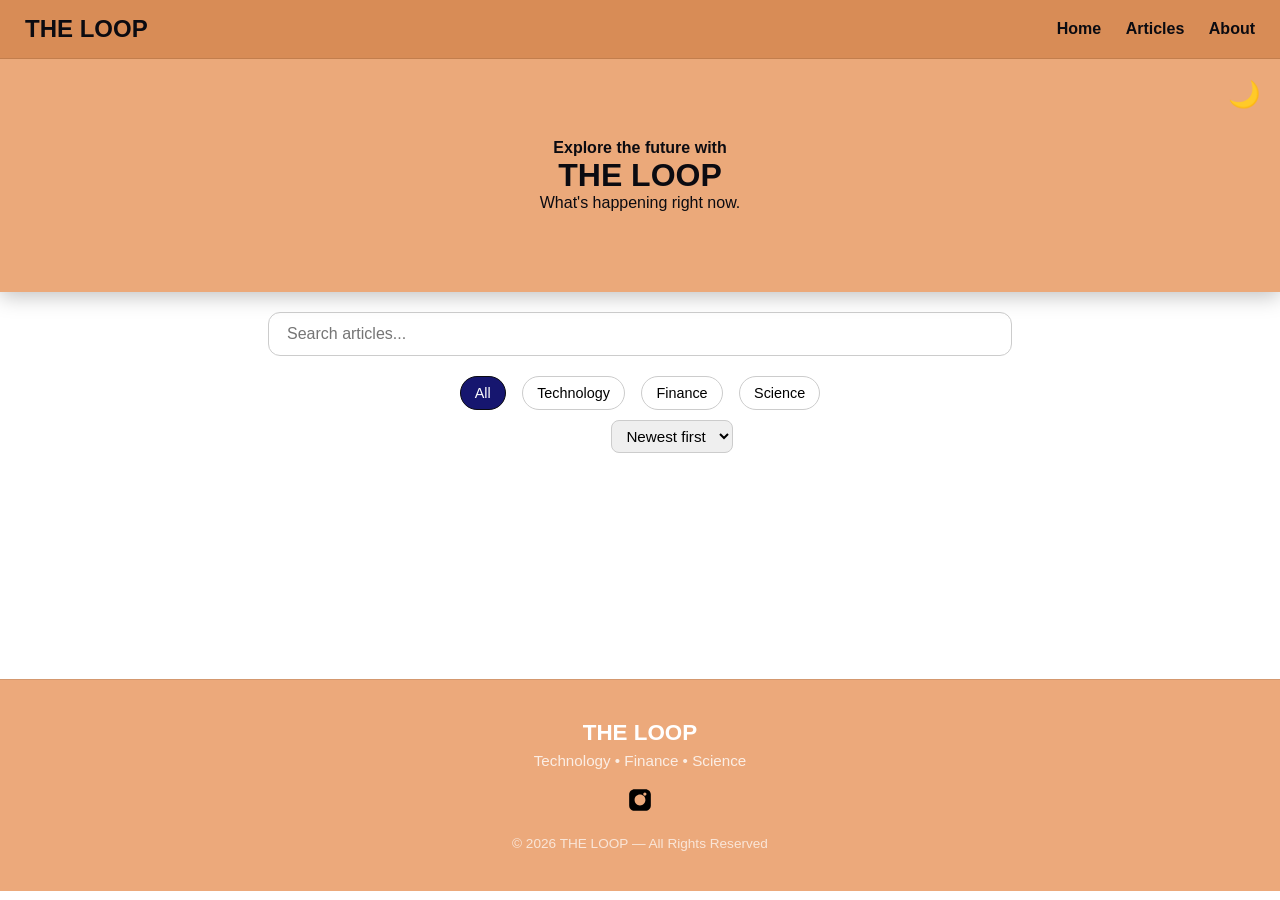
<file: public/index.html>
<!DOCTYPE html>
<html lang="en">
<head>
  <meta charset="UTF-8" />
  <meta name="viewport" content="width=device-width, initial-scale=1.0" />
  <title>LOOP — Tech • Finance • Innovation</title>
  <link rel="stylesheet" href="styles.css" />
</head>

<body class="page-fade" data-page="home">

  <!-- NAVBAR -->
  <nav class="navbar glass">
    <h2>THE LOOP</h2>
    <div class="nav-links">
      <a href="index.html" class="active">Home</a>
      <a href="articles.html">Articles</a>
      <a href="about.html">About</a>
    </div>
  </nav>

  <!-- HEADER / HERO -->
  <header class="hero">
    <h4>Explore the future with</h4>
    <h1>THE LOOP</h1>
    <p>What's happening right now.</p>
    <button id="themeToggle">🌙</button>
  </header>

  <!-- SEARCH BAR -->
  <section class="search-section">
    <input id="search" placeholder="Search articles..." />
  </section>

  <!-- CATEGORY FILTERS -->
  <section class="filter-section">
    <button class="filter-btn active" data-category="all">All</button>
    <button class="filter-btn" data-category="Technology">Technology</button>
    <button class="filter-btn" data-category="Finance">Finance</button>
    <button class="filter-btn" data-category="Innovation">Science</button>
  </section>

  <!-- SORTING -->
  <section class="sort-section">
    <label for="sort">Sort by:</label>
    <select id="sort">
      <option value="newest">Newest first</option>
      <option value="oldest">Oldest first</option>
    </select>
  </section>

  <!-- FEATURED ARTICLE -->
  <section id="featured" class="featured-section"></section>

  <!-- ARTICLE GRID -->
  <main id="articles"></main>

  <!-- ARTICLE DETAIL MODAL -->
  <div id="articleModal" class="modal">
    <div class="modal-content">
      <span id="modalClose" class="modal-close">&times;</span>
      <img id="modalImage" />
      <h2 id="modalTitle"></h2>
      <p id="modalCategory"></p>
      <div id="modalContent"></div>
    </div>
  </div>

  <!-- INFINITE SCROLL LOADER (hidden on home by JS) -->
  <div id="infiniteLoader" class="infinite-loader">Loading more articles...</div>

  <!-- SCROLL TO TOP BUTTON -->
  <button id="scrollTop">↑</button>

  <!-- FOOTER -->
  <footer class="loop-footer">
    <div class="footer-content">
      <h3>THE LOOP</h3>
      <p>Technology • Finance • Science</p>

      <div class="footer-icons">
  <a href="https://www.instagram.com/theloop" class="footer-icon" aria-label="Instagram" target="_blank">
    <svg width="22" height="22" viewBox="0 0 24 24" fill="none">
      <path d="M7 2C4.2 2 2 4.2 2 7V17C2 19.8 4.2 22 7 22H17C19.8 22 22 19.8 22 17V7C22 4.2 19.8 2 17 2H7ZM12 7C14.8 7 17 9.2 17 12C17 14.8 14.8 17 12 17C9.2 17 7 14.8 7 12C7 9.2 9.2 7 12 7ZM18 6.5C18 7.3 17.3 8 16.5 8C15.7 8 15 7.3 15 6.5C15 5.7 15.7 5 16.5 5C17.3 5 18 5.7 18 6.5Z" 
            fill="currentColor"/>
    </svg>
  </a>
  </div>
  </div>

  <p class="footer-copy">© 2026 THE LOOP — All Rights Reserved</p>
</footer>

  <script src="script.min.js"></script>
</body>
</html>
</file>
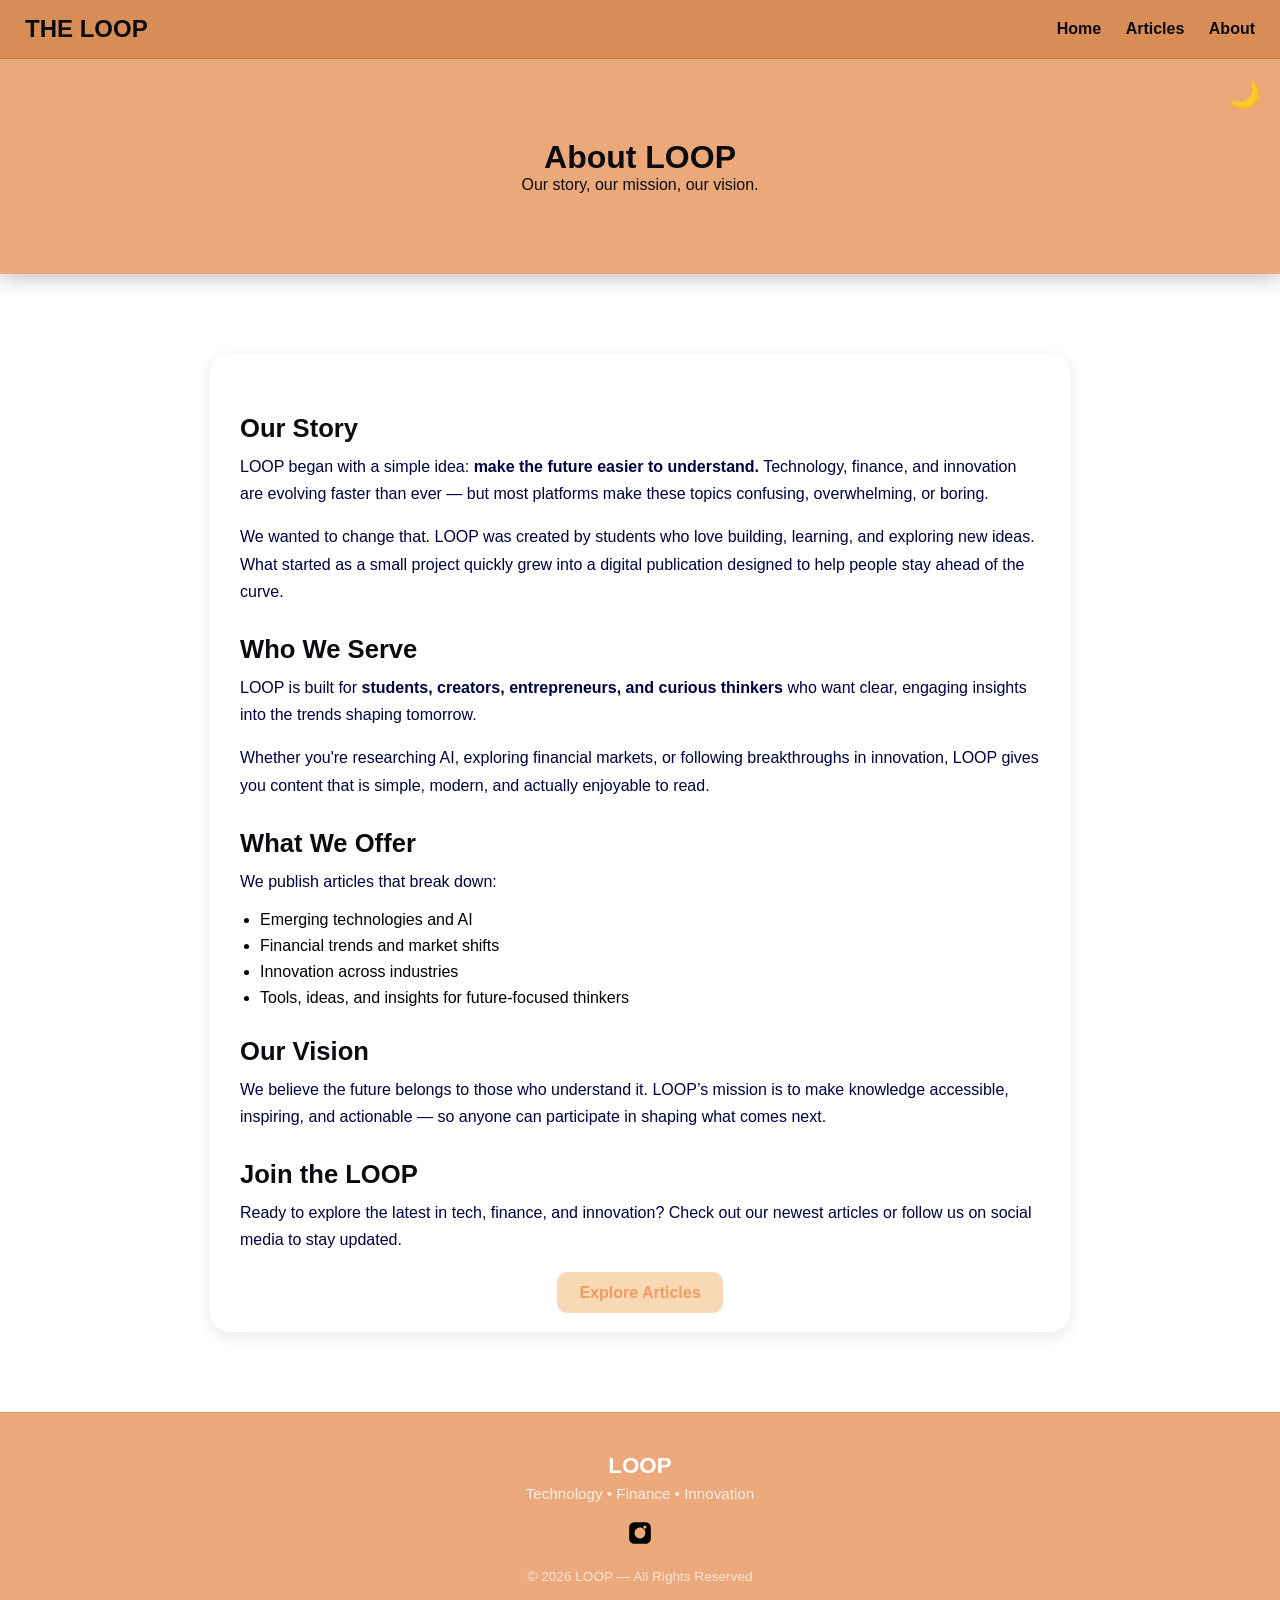
<file: public/about.html>
<!DOCTYPE html>
<html lang="en">
<head>
  <meta charset="UTF-8" />
  <meta name="viewport" content="width=device-width, initial-scale=1.0" />
  <title>About — LOOP</title>
  <link rel="stylesheet" href="styles.css" />
</head>

<body class="page-fade" data-page="about">

  <!-- NAVBAR -->
  <nav class="navbar glass">
    <h2>THE LOOP</h2>
    <div class="nav-links">
      <a href="index.html">Home</a>
      <a href="articles.html">Articles</a>
      <a href="about.html" class="active">About</a>
    </div>
  </nav>

  <!-- HERO -->
  <header class="hero small-hero">
    <h1>About LOOP</h1>
    <p>Our story, our mission, our vision.</p>
    <button id="themeToggle">🌙</button>
  </header>

  <!-- ABOUT CONTENT -->
  <section class="about-section">
    <div class="about-container">

      <!-- BRAND STORY -->
      <h2 class="about-heading">Our Story</h2>
      <p class="about-text">
        LOOP began with a simple idea: <strong>make the future easier to understand.</strong>  
        Technology, finance, and innovation are evolving faster than ever — but most platforms
        make these topics confusing, overwhelming, or boring.
      </p>
      <p class="about-text">
        We wanted to change that. LOOP was created by students who love building, learning,
        and exploring new ideas. What started as a small project quickly grew into a digital
        publication designed to help people stay ahead of the curve.
      </p>

      <!-- WHO WE SERVE -->
      <h2 class="about-heading">Who We Serve</h2>
      <p class="about-text">
        LOOP is built for <strong>students, creators, entrepreneurs, and curious thinkers</strong>
        who want clear, engaging insights into the trends shaping tomorrow.
      </p>
      <p class="about-text">
        Whether you're researching AI, exploring financial markets, or following breakthroughs
        in innovation, LOOP gives you content that is simple, modern, and actually enjoyable to read.
      </p>

      <!-- WHAT WE OFFER -->
      <h2 class="about-heading">What We Offer</h2>
      <p class="about-text">
        We publish articles that break down:
      </p>
      <ul class="about-list">
        <li>Emerging technologies and AI</li>
        <li>Financial trends and market shifts</li>
        <li>Innovation across industries</li>
        <li>Tools, ideas, and insights for future‑focused thinkers</li>
      </ul>

      <!-- VISION -->
      <h2 class="about-heading">Our Vision</h2>
      <p class="about-text">
        We believe the future belongs to those who understand it.  
        LOOP’s mission is to make knowledge accessible, inspiring, and actionable — so anyone
        can participate in shaping what comes next.
      </p>

      <!-- CTA -->
      <h2 class="about-heading">Join the LOOP</h2>
      <p class="about-text">
        Ready to explore the latest in tech, finance, and innovation?  
        Check out our newest articles or follow us on social media to stay updated.
      </p>

      <div class="about-cta">
        <a href="articles.html" class="cta-button">Explore Articles</a>
      </div>

    </div>
  </section>

  <!-- FOOTER -->
  <footer class="loop-footer">
    <div class="footer-content">
      <h3>LOOP</h3>
      <p>Technology • Finance • Innovation</p>

      <div class="footer-icons">
        <a href="https://www.instagram.com/theloop" class="footer-icon" aria-label="Instagram" target="_blank">
          <svg width="22" height="22" viewBox="0 0 24 24" fill="none">
            <path d="M7 2C4.2 2 2 4.2 2 7V17C2 19.8 4.2 22 7 22H17C19.8 22 22 19.8 22 17V7C22 4.2 19.8 2 17 2H7ZM12 7C14.8 7 17 9.2 17 12C17 14.8 14.8 17 12 17C9.2 17 7 14.8 7 12C7 9.2 9.2 7 12 7ZM18 6.5C18 7.3 17.3 8 16.5 8C15.7 8 15 7.3 15 6.5C15 5.7 15.7 5 16.5 5C17.3 5 18 5.7 18 6.5Z" 
            fill="currentColor"/>
          </svg>
        </a>
      </div>
    </div>

    <p class="footer-copy">© 2026 LOOP — All Rights Reserved</p>
  </footer>

  <script src="script.min.js"></script>
</body>
</html>
</file>
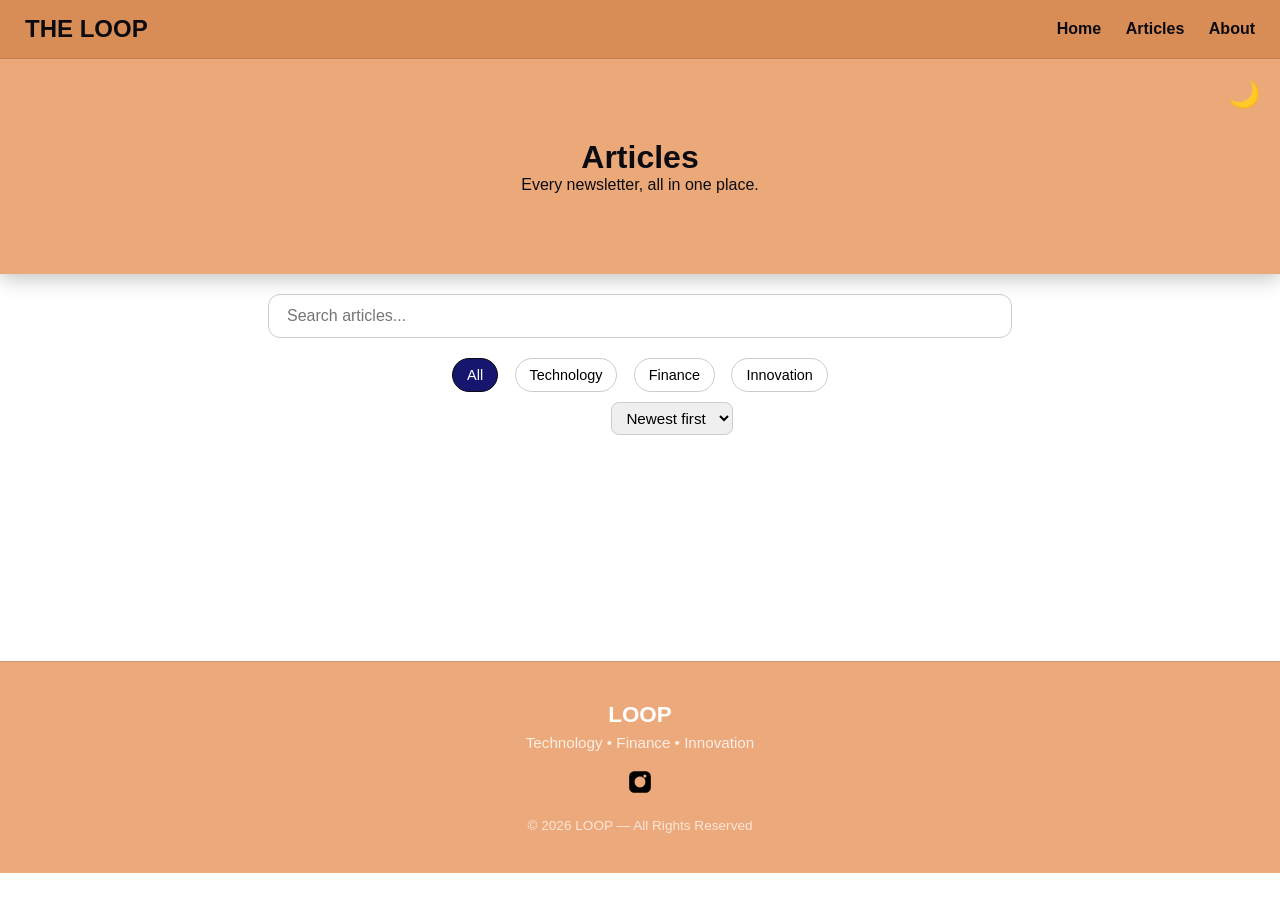
<file: public/articles.html>
<!DOCTYPE html>
<html lang="en">
<head>
  <meta charset="UTF-8" />
  <meta name="viewport" content="width=device-width, initial-scale=1.0" />
  <title>Articles — THE LOOP</title>
  <link rel="stylesheet" href="styles.css" />
</head>

<body class="page-fade" data-page="articles">

  <!-- NAVBAR -->
  <nav class="navbar glass">
    <h2>THE LOOP</h2>
    <div class="nav-links">
      <a href="index.html">Home</a>
      <a href="articles.html" class="active">Articles</a>
      <a href="about.html">About</a>
    </div>
  </nav>

  <!-- PAGE HEADER -->
  <header class="hero small-hero">
    <h1>Articles</h1>
    <p>Every newsletter, all in one place.</p>
    <button id="themeToggle">🌙</button>
  </header>

  <!-- SEARCH -->
  <section class="search-section">
    <input id="search" placeholder="Search articles..." />
  </section>

  <!-- CATEGORY FILTERS -->
  <section class="filter-section">
    <button class="filter-btn active" data-category="all">All</button>
    <button class="filter-btn" data-category="Technology">Technology</button>
    <button class="filter-btn" data-category="Finance">Finance</button>
    <button class="filter-btn" data-category="Innovation">Innovation</button>
  </section>

  <!-- SORTING -->
  <section class="sort-section">
    <label for="sort">Sort by:</label>
    <select id="sort">
      <option value="newest">Newest first</option>
      <option value="oldest">Oldest first</option>
    </select>
  </section>
  

  <!-- FEATURED ARTICLE -->
  <section id="featured" class="featured-section"></section>

  <!-- ARTICLE GRID -->
  <main id="articles"></main>

  <!-- ARTICLE DETAIL MODAL -->
  <div id="articleModal" class="modal">
    <div class="modal-content">
      <span id="modalClose" class="modal-close">&times;</span>
      <img id="modalImage" />
      <h2 id="modalTitle"></h2>
      <p id="modalCategory"></p>
      <div id="modalContent"></div>
    </div>
  </div>

  <!-- INFINITE SCROLL LOADER -->
  <div id="infiniteLoader" class="infinite-loader">Loading more articles...</div>

  <!-- SCROLL TO TOP BUTTON -->
  <button id="scrollTop">↑</button>

  <!-- FOOTER -->
  <footer class="loop-footer">
    <div class="footer-content">
      <h3>LOOP</h3>
      <p>Technology • Finance • Innovation</p>

      <div class="footer-icons">
  <a href="https://www.instagram.com/theloop" class="footer-icon" aria-label="Instagram" target="_blank">
    <svg width="22" height="22" viewBox="0 0 24 24" fill="none">
      <path d="M7 2C4.2 2 2 4.2 2 7V17C2 19.8 4.2 22 7 22H17C19.8 22 22 19.8 22 17V7C22 4.2 19.8 2 17 2H7ZM12 7C14.8 7 17 9.2 17 12C17 14.8 14.8 17 12 17C9.2 17 7 14.8 7 12C7 9.2 9.2 7 12 7ZM18 6.5C18 7.3 17.3 8 16.5 8C15.7 8 15 7.3 15 6.5C15 5.7 15.7 5 16.5 5C17.3 5 18 5.7 18 6.5Z" 
            fill="currentColor"/>
    </svg>
  </a>
</div>

    </div>

    <p class="footer-copy">©
    2026 LOOP — All Rights Reserved</p>

  <script src="script.min.js"></script>
</body>
</html>
</file>
<file: public/styles.css>
/*------------------------------  
  GLOBAL BASE + PAGE FADE-IN
------------------------------ */
* {
  margin: 0;
  padding: 0;
  box-sizing: border-box;
  font-family: Arial, Helvetica, sans-serif;
}

.page-fade {
  animation: fadePage 0.6s ease-out;
}

@keyframes fadePage {
  from { opacity: 0; }
  to { opacity: 1; }
}

body {
  background: white;
  color: black;
  transition: background 0.3s ease, color 0.3s ease;
}

body.dark {
  background: #161515;
  color: #eaeaea;
}

/* ------------------------------
   NAVBAR (STICKY + GLASS)
------------------------------ */
.navbar {
  position: sticky;
  top: 0;
  z-index: 1000;
  padding: 15px 25px;
  color: #0b0b11;
  display: flex;
  justify-content: space-between;
  align-items: center;
  backdrop-filter: blur(12px);
  background: #d88c56;
  border-bottom: 1px solid rgba(0,0,0,0.1);
}

body.dark .navbar {
  background: #0b0b11;
  border-bottom: 1px solid rgba(255,255,255,0.2);
  color: #f9c8a5;

}

.nav-links a {
  margin-left: 20px;
  text-decoration: none;
  color: inherit;
  font-weight: bold;
}

.nav-links a:hover {
  opacity: 0.7;
}

/* Mobile navbar fix */
@media (max-width: 600px) {
  .navbar {
    padding: 0.6rem 1rem;
    display: flex;
    justify-content: space-between;
    align-items: center;
  }

  .navbar-links {
    display: flex;
    gap: 1rem;
    font-size: 0.9rem;
  }

  .navbar-links a {
    padding: 0.3rem 0;
  }
}

/* ------------------------------
   HEADER (ANIMATED GRADIENT)
------------------------------ */
.hero {
  padding: 80px 20px;
  text-align: center;
  background: linear-gradient(135deg, #eba97a, #eba97a);
  background-size: 200% 200%;
  animation: gradientMove 6s ease infinite;
  color: #0b0b11;
  position: relative;
  box-shadow: 0 4px 20px rgba(0,0,0,0.25);
}

@keyframes gradientMove {
  0% { background-position: 0% 50%; }
  50% { background-position: 100% 50%; }
  100% { background-position: 0% 50%; }
}

body.dark .hero {
  background: linear-gradient(135deg, #12121c, #12121c);
  color: #eba97a
}

/* ------------------------------
   DARK MODE TOGGLE
------------------------------ */
#themeToggle {
  position: absolute;
  top: 20px;
  right: 20px;
  font-size: 26px;
  background: none;
  border: none;
  cursor: pointer;
  transition: transform 0.3s ease;
}

#themeToggle:active {
  transform: rotate(180deg) scale(1.2);
}

/* ------------------------------
   SEARCH BAR
------------------------------ */
.search-section {
  text-align: center;
  padding: 20px;
}

#search {
  width: 60%;
  padding: 12px 18px;
  border-radius: 12px;
  border: 1px solid #ccc;
  font-size: 1rem;
  transition: 0.3s;
}

#search:focus {
  outline: none;
  border-color: #4f46e5;
  box-shadow: 0 0 10px rgba(79,70,229,0.3);
}

/* ------------------------------
   CATEGORY FILTERS
------------------------------ */
.filter-section {
  text-align: center;
  padding-bottom: 10px;
}

.filter-btn {
  margin: 0 6px;
  padding: 8px 14px;
  border-radius: 20px;
  border: 1px solid #ccc;
  background: white;
  cursor: pointer;
  font-size: 0.9rem;
  transition: 0.2s;
}

.filter-btn.active {
  background: #16166f;
  color: white;
  border-color: #0b0b11;
}

body.dark .filter-btn {
  background: #1e1e1e;
  color: #de8749;
  border-color: #555;
}

body.dark .filter-btn.active {
  background: #ffffff;
  color: #000;
}

/* ------------------------------
   SORT SECTION
------------------------------ */
.sort-section {
  text-align: center;
  padding-bottom: 10px;
}

.sort-section label {
  margin-right: 8px;
  font-size: 0.95rem;
}

#sort {
  padding: 6px 10px;
  border-radius: 8px;
  border: 1px solid #ccc;
  font-size: 0.95rem;
}

body.dark #sort {
  background: #1e1e1e;
  color: #eaeaea;
  border-color: #555;
}

/* ------------------------------
   SECTION SEPARATOR
------------------------------ */
.section-separator {
  margin: 40px auto 20px;
  max-width: 900px;
  padding: 0 20px 10px;
  font-size: 24px;
  font-weight: bold;
  opacity: 0.8;
  border-bottom: 2px solid #ddd;
}

body.dark .section-separator {
  margin: 40px auto 20px;
  max-width: 900px;
  padding: 0 20px 10px;
  font-size: 24px;
  font-weight: bold;
  color: #eaeaea; 
  border-bottom: 2px solid #F47A20;
  position: relative;
  opacity: 1;
  animation: fadeUp 0.6s ease forwards;

}

@keyframes fadeUp {
  from {
    opacity: 0;
    transform: translateY(10px);
  }
  to {
    opacity: 1;
    transform: translateY(0);
  }
}


/* ------------------------------
   FEATURED ARTICLE (IMPROVED)
------------------------------ */
/* Featured Card */


  .featured-card {
    position: relative;
    margin-left: 20px;
    margin-right: 20px;
    width: min(1200px, 92%);
    margin: 40px auto;
    cursor: pointer;
    height: 210px;
    border-radius: 22px;
    overflow: hidden;
    color: white;
}


/* Featured Image */
.featured-card .featured-image {
  position: absolute;
  inset: 0;
  width: 100%;
  height: 100%;
  object-fit: cover;
  z-index: 1;
}

/* Gradient Overlay */
.featured-card::after {
  content: "";
  position: absolute;
  inset: 0;
  background: linear-gradient(
    to bottom,
    rgba(0, 0, 0, 0.1),
    rgba(0, 0, 0, 0.7)
  );
  z-index: 2;
}

/* Featured Meta */
.featured-meta {
  position: absolute;
  top: 20px;
  left: 20px;
  z-index: 3;
  background: rgba(0,0,0,0.55);
  padding: 6px 12px;
  border-radius: 8px;
  font-size: 14px;
}

/* Featured Title */
.featured-title {
  position: relative;
  z-index: 3;
  font-size: 32px;
  font-weight: 700;
  max-width: 700px;
  line-height: 1.2;
  margin-bottom: 10px;
}

/* Read More Button */
.featured-readmore {
  position: relative;
  z-index: 3;
  font-size: 18px;
  font-weight: 500;
  margin-bottom: 300px;
  display: inline-block;
  padding: 10px 18px;
  background: rgba(255,255,255,0.15);
  border-radius: 10px;
  backdrop-filter: blur(6px);
  transition: 0.25s ease;
}

.featured-readmore:hover {
  background: rgba(255,255,255,0.3);
  transform: translateY(-2px);
}




body[data-page="articles"] #articles {
  max-width: 1000px;
  margin: 0 auto;
  padding: 40px 20px;

  display: flex;
  flex-direction: column;
  gap: 20px;
}
/* ------------------------------
   ARTICLES PAGE - ARCHIVE LIST
------------------------------ */

body[data-page="articles"] .article {
  display: flex;
  align-items: flex-start;
  gap: 20px;

  background: rgba(255,255,255,0.72);
  backdrop-filter: blur(14px);

  padding: 18px;
  border-radius: 18px;

  box-shadow: 0 6px 18px rgba(0,0,0,0.10);

  opacity: 0;
  transform: translateY(26px);
  transition: transform .28s ease, box-shadow .28s ease, opacity .35s ease;
}

body[data-page="articles"] .article.visible {
  opacity: 1;
  transform: translateY(0);
}

body[data-page="articles"] .article img {
  width: 220px;
  height: 140px;
  object-fit: cover;
  border-radius: 12px;
  flex-shrink: 0;
}

body[data-page="articles"] .article h2 {
  font-size: 1.3rem;
  margin-bottom: 10px;
  color: #1a1a1a;
}

body[data-page="articles"] .article p {
  color: #1e1e1e;
  font-size: .95rem;
  line-height: 1.6;
  opacity: .8;
}

body[data-page="articles"] .article:hover {
  transform: translateY(-4px);
  box-shadow: 0 14px 32px rgba(0,0,0,.18);
}
/* ------------------------------
   ARTICLES PAGE LIST - DARK MODE
------------------------------ */

body.dark[data-page="articles"] .article {
  background: rgba(255,255,255,.08);
  backdrop-filter: blur(18px);
  color: #eaeaea;
  box-shadow: 0 6px 20px rgba(255,255,255,.06);
}

body.dark[data-page="articles"] .article h2 {
  color: white;
}

body.dark[data-page="articles"] .article p {
  color: white;
}

body.dark[data-page="articles"] .article:hover {
  box-shadow: 0 18px 40px rgba(255,255,255,.08);
}

/* HOMEPAGE ARTICLE CARDS — PREMIUM MAGAZINE STYLE */

body[data-page="home"] #articles {
  max-width: 1400px;
  margin: 0 auto;
  padding: 40px 20px;
  display: grid;
  grid-template-columns: repeat(4, 1fr);
  gap: 28px;
}

/* HOMEPAGE GRID (auto-fit stays) */
body[data-page="home"] #articles {
  max-width: 900px;
  grid-template-columns: repeat(auto-fit, minmax(280px, 1fr));
}

/* ARTICLES PAGE GRID (fixed 3 columns) */
body[data-page="articles"] #articles {
  max-width: 1200px;
  grid-template-columns: repeat(3, 1fr);
  gap: 28px;
}

/* RESPONSIVE */
@media (max-width: 700px) {

  body[data-page="articles"] .article {
    flex-direction: column;
  }

  body[data-page="articles"] .article img {
    width: 100%;
    height: 220px;
  }

}

body[data-page="articles"] #featured {
  display: none !important;
}


@media (max-width: 1200px) {
  body[data-page="home"] #articles {
    grid-template-columns: repeat(3, 1fr);
  }
}

@media (max-width: 900px) {
  body[data-page="home"] #articles {
    grid-template-columns: repeat(2, 1fr);
  }
}

@media (max-width: 600px) {
  body[data-page="home"] #articles {
    grid-template-columns: 1fr;
  }
}

body[data-page="home"] #featured-card {
  display: block !important;
}


body[data-page="home"] .article {
  background: rgba(254, 175, 132, 0.9);
  backdrop-filter: blur(18px);
  padding: 26px;
  border-radius: 22px;
  box-shadow: 0 8px 28px rgba(0,0,0,0.14);
  transform: translateY(24px);
  opacity: 0;
  transition: transform .35s ease, opacity .35s ease, box-shadow .35s ease;
}

body[data-page="home"] .article.visible {
  transform: translateY(0);
  opacity: 1;
}

body[data-page="home"] .article img {
  width: 100%;
  height: 240px;
  object-fit: cover;
  border-radius: 18px;
  margin-bottom: 16px;
}

body[data-page="home"] .article h2 {
  font-size: 1.35rem;
  font-weight: 700;
  margin-bottom: 10px;
  letter-spacing: 0.3px;
}

body[data-page="home"] .article p {
  font-size: 1rem;
  opacity: 0.85;
  line-height: 1.55;
}

body[data-page="home"] .article:hover {
  transform: translateY(-10px);
  box-shadow: 0 16px 36px rgba(0,0,0,0.22);
}

/* HOMEPAGE ARTICLE CARDS — DARK MODE */
body.dark[data-page="home"] .article {
  background: rgba(255,255,255,0.06);
  backdrop-filter: blur(18px);
  color: #eaeaea;
  box-shadow: 0 8px 28px rgba(255,255,255,0.05);
}

body.dark[data-page="home"] .article img {
  opacity: 0.95;
  border-radius: 18px;
}

body.dark[data-page="home"] .article h2 {
  color: #ffffff;
  font-weight: 700;
  letter-spacing: 0.4px;
}

body.dark[data-page="home"] .article p {
  color: #d0d0d0;
  opacity: 0.9;
}

body.dark[data-page="home"] .article:hover {
  transform: translateY(-10px);
  box-shadow: 0 18px 40px rgba(255,255,255,0.08);
}

body {
  background: linear-gradient(#d88c56);
  color: rgb(255, 255, 255);
}

body.dark {
  background: linear-gradient(180deg, #0b0b11, #0b0b11, #0b0b11);
  color: #eaeaea;
}


/* ------------------------------
   SKELETON LOADING
------------------------------ */
.skeleton {
  background: rgba(255,255,255,0.4);
  border-radius: 16px;
  padding: 20px;
  position: relative;
  overflow: hidden;
  min-height: 180px;
}

body.dark .skeleton {
  background: rgba(255,255,255,0.05);
}

.skeleton::before {
  content: "";
  position: absolute;
  top: 0;
  left: -150px;
  width: 100px;
  height: 100%;
  background: linear-gradient(90deg, transparent, rgba(255,255,255,0.4), transparent);
  animation: shimmer 1.2s infinite;
}

@keyframes shimmer {
  0% { transform: translateX(0); }
  100% { transform: translateX(300px); }
}

/* ------------------------------
   MODAL (IMPROVED)
------------------------------ */
.modal {
  display: none;
  position: fixed;
  z-index: 2000;
  left: 0;
  top: 0;
  width: 100%;
  height: 100%;
  overflow-y: auto;
  background-color: rgba(0,0,0,0.7);
}

.modal-content {
  background-color: #fefefe;
  color: #1e1e1e;
  margin: 60px auto;
  padding: 20px;
  border-radius: 20px;
  max-width: 700px;
  position: relative;
  animation: modalPop 0.25s ease-out;
}

@keyframes modalPop {
  from { transform: scale(0.95); opacity: 0; }
  to { transform: scale(1); opacity: 1; }
}

body.dark .modal-content {
  background-color: #1e1e1e;
  color: #eaeaea;
}

.modal-close {
  position: absolute;
  top: 12px;
  right: 16px;
  font-size: 24px;
  font-weight: bold;
}

.modal-close:hover {
  color: #4f46e5;
  transform: scale(1.15);
  transition: 0.2s;
  cursor: pointer;
}

.modal-content img {
  width: 90%;
  border-radius: 8px;
  margin-bottom: 8px;
  margin-left: 20px;
}

#modalCategory {
  margin-bottom: 10px;
  margin-right: 6px;
  color: #1e1e1e;
}

body.dark #modalCategory {
  margin-bottom: 10px;
  margin-right: 6px;
  color: #ffe7d6;
}


.modal-badge {
  display: inline-block;
  padding: 6px 14px;
  border-radius: 20px;
  font-size: 0.85rem;
  font-weight: bold;
  color: rgb(27, 27, 27);
}

body.dark .modal-badge {
  display: inline-block;
  padding: 6px 14px;
  border-radius: 20px;
  font-size: 0.85rem;
  font-weight: bold;
  color: rgb(254, 229, 214);
}

.modal-badge.tech { background: #3b82f6; }
.modal-badge.finance { background: #22c55e; }
.modal-badge.innovation { background: #a855f7; }

.modal-text {
  line-height: 1.7;
  margin-bottom: 20px;
  max-height: 400px;
  overflow-y: auto;
}

.modal-share {
  margin-top: 20px;
  opacity: 0.8;
}

.modal-share a {
  margin-top: 30px;
  margin-right: 12px;
  text-decoration: none;
  font-weight: bold;
  color: #4f46e5;
}

.modal-share a:hover {
  text-decoration: underline;
}
/* ------------------------------
   SCROLL TO TOP BUTTON
------------------------------ */
#scrollTop {
  position: fixed;
  bottom: 30px;
  right: 30px;
  padding: 12px 16px;
  font-size: 20px;
  border-radius: 50%;
  border: none;
  cursor: pointer;
  display: none;
  background: black;
  color: white;
  transition: 0.3s;
}

body.dark #scrollTop {
  background: white;
  color: black;
}

#scrollTop:hover {
  transform: scale(1.1);
}

/* ------------------------------
   INFINITE SCROLL LOADER
------------------------------ */
.infinite-loader {
  text-align: center;
  font-size: 1rem;
  opacity: 0.8;
  padding: 20px;
}
/* ------------------------------
   FOOTER
------------------------------ */
footer {
  padding: 30px;
  text-align: center;
  font-size: 0.9rem;
  border-top: 1px solid rgba(0,0,0,0.1);
  margin-top: 40px;
}

body.dark footer {
  border-top: 1px solid rgba(244, 120, 32, 0.2);
}

.footer-links {
  margin-top: 8px;
}

.footer-links a {
  margin: 0 8px;
  text-decoration: none;
  color: inherit;
  font-size: 0.9rem;
}

.footer-links a:hover {
  opacity: 0.6;
  transform: translateY(-2px);
}

/* ------------------------------
   LOOP FOOTER (NEW)
------------------------------ */
.loop-footer {
  margin-top: 60px;
  padding: 40px 20px;
  text-align: center;
  border-top: 1px solid rgba(0,0,0,0.1);
  background: #eca97b;
  backdrop-filter: blur(12px);
  transition: background 0.3s ease, color 0.3s ease;
}

body.dark .loop-footer {
  background: rgba(255,255,255,0.05);
  border-top: 1px solid rgba(255,255,255,0.2);
  color: #eaeaea;
}

.loop-footer .footer-content h3 {
  font-size: 1.4rem;
  font-weight: bold;
  margin-bottom: 6px;
}

.loop-footer .footer-content p {
  opacity: 0.8;
  font-size: 0.95rem;
  margin-bottom: 18px;
}

/* ------------------------------
   FOOTER ICONS (SVG)
------------------------------ */
.footer-icons {
  display: flex;
  justify-content: center;
  gap: 22px;
  margin-bottom: 20px;
}

.footer-icon svg {
  width: 26px;
  height: 26px;
  color: inherit; /* auto-switches for dark mode */
  transition: transform 0.25s ease, opacity 0.25s ease;
}

.footer-icon:hover svg {
  transform: translateY(-4px) scale(1.1);
  opacity: 0.7;
}

/* ------------------------------
   COPYRIGHT TEXT
------------------------------ */
.footer-copy {
  font-size: 0.85rem;
  opacity: 0.7;
}

/* ------------------------------
   RESPONSIVE FOOTER
------------------------------ */
@media (max-width: 600px) {
  .loop-footer {
    padding: 30px 10px;
  }

  .footer-icons {
    gap: 16px;
  }

  .footer-icon svg {
    width: 22px;
    height: 22px;
  }
}

/* ABOUT PAGE */
.about-section {
  max-width: 900px;
  margin: 60px auto;
  padding: 20px;
}

.about-container {
  background: rgba(255,255,255,0.7);
  backdrop-filter: blur(10px);
  padding: 30px;
  border-radius: 20px;
  box-shadow: 0 4px 16px rgba(0,0,0,0.1);
  color: #000000
}

body.dark .about-container {
  background: rgba(255,255,255,0.08);
  color: #fbcba9;
}

.about-heading {
  font-size: 1.6rem;
  margin-top: 30px;
  margin-bottom: 10px;
  color: #0b0b11
}

body.dark .about-heading {
  font-size: 1.6rem;
  margin-top: 30px;
  margin-bottom: 10px;
  color: #fbe4d4
}

.about-text {
  line-height: 1.7;
  margin-bottom: 16px;
  color: #000042
}

body.dark .about-text {
  line-height: 1.7;
  margin-bottom: 16px;
  color: #fbe4d4;
}

.about-list {
  margin-left: 20px;
  margin-bottom: 20px;
}

body.dark .about-list {
  margin-left: 20px;
  margin-bottom: 20px;
  color: #fbe4d4;
}

.about-list li {
  margin-bottom: 8px;
}

.about-cta {
  margin-top: 30px;
  text-align: center;
}

.cta-button {
  padding: 12px 22px;
  background: #f9d8b6;
  color: #f29c5e;
  border-radius: 10px;
  text-decoration: none;
  font-weight: bold;
  transition: 0.3s;
}

body.dark .cta-button {
  background: #f29c5e;
  color: #fee3c8;
}

.cta-button:hover {
  background: #16166f;
  color: #fff;
  transform: translateY(-3px);
}

body.dark .cta-button:hover {
  color: #ff8400;
  background: #fff;
  transform: translateY(-3px);
}
</file>
